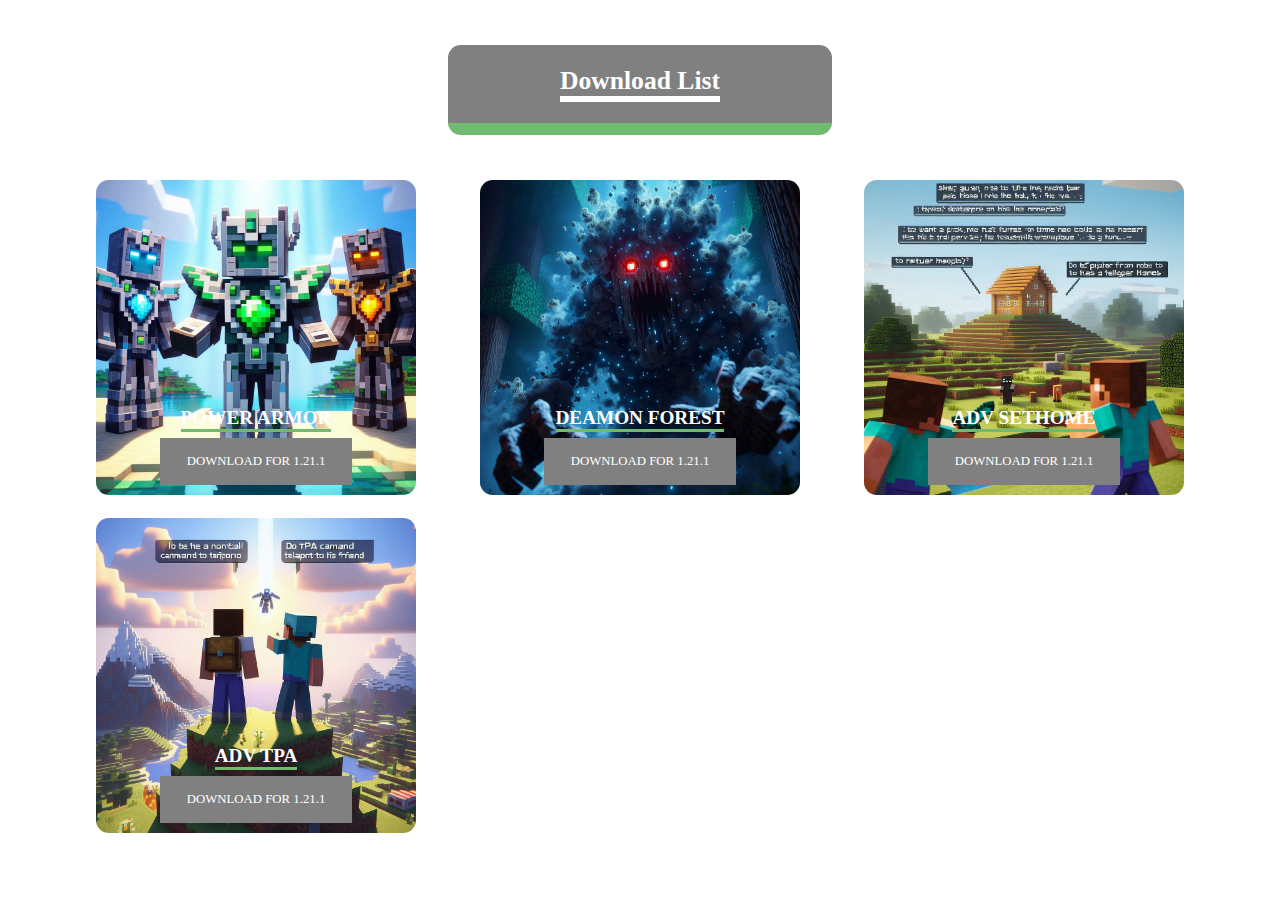
<file: html/datapack.html>
<!DOCTYPE html>
<html lang="en">
<head>
    <meta charset="UTF-8">
    <meta name="viewport" content="width=device-width, initial-scale=1.0">
    <title>Document</title>
    <link rel="stylesheet" href="../css/stylecommon.css" type="text/css">
    <link rel="stylesheet" href="../css/styledatapack.css" type="text/css">
</head>
<body>
    <div class="body-page"> 
        <div class="title"> 
            <h1>Download List</h1>
        </div>
        <div id="box1" class="img"> 
            
            <div class="box-descrizione"><h2>Power Armor</h2><a class="button" href="../datapacklist/Power Armors.zip">Download for 1.21.1</a></div>
        </div>
        <div id="box2" class="img"> 
            
            <div class="box-descrizione"><h2>Deamon Forest</h2><a class="button" href="../datapacklist/Deamon Mobs.zip">Download for 1.21.1</a></div>
        </div>
        <div id="box3" class="img"> 
            
            <div class="box-descrizione"><h2>Adv SetHome</h2><a class="button" href="../datapacklist/Advanced SetHome.zip">Download for 1.21.1</a></div>
        </div>

        <div id="box4" class="img"> 
            
            <div class="box-descrizione"><h2>Adv Tpa</h2><a class="button" href="../datapacklist/Advanced Tpa.zip">Download for 1.21.1</a></div>
        </div>
    </div>
</body>
</html>
</file>
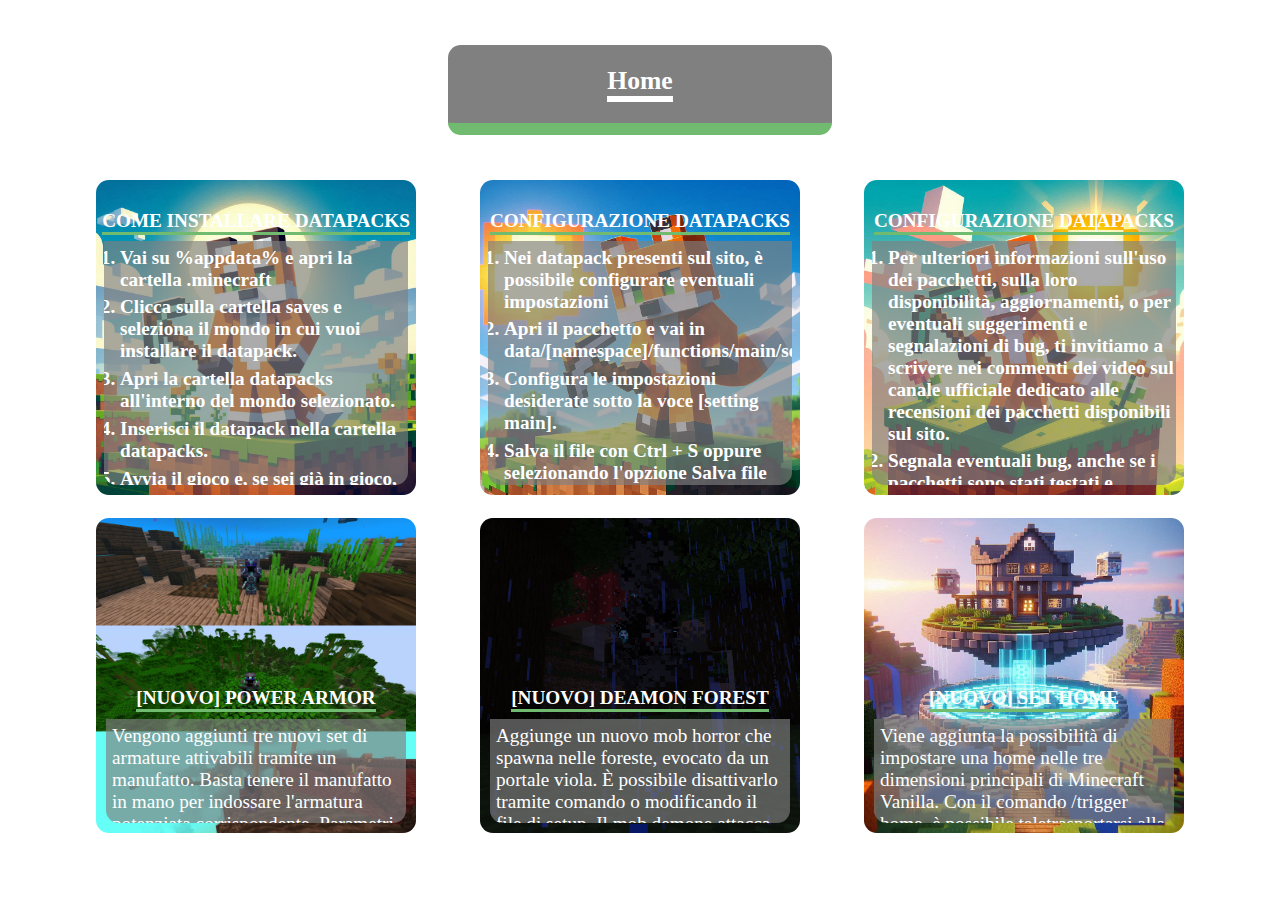
<file: html/home.html>
<!DOCTYPE html>
<html lang="en">
<head>
    <meta charset="UTF-8">
    <meta name="viewport" content="width=device-width, initial-scale=1.0">
    <title>Document</title>
    <link rel="stylesheet" href="../css/stylecommon.css" type="text/css">
    <link rel="stylesheet" href="../css/stylehome.css" type="text/css">
</head>
<body>
    <div class="body-page"> 
        <div class="title"> 
            <h1>Home</h1>
        </div>
        <div id="box1" class="img">

            <div class="box-descrizione">

                <h2>Come Installare Datapacks</h2>
                <ol>
                    <li>Vai su %appdata% e apri la cartella .minecraft</li>
                    <li>Clicca sulla cartella saves e seleziona il mondo in cui vuoi installare il datapack.</li>
                    <li>Apri la cartella datapacks all'interno del mondo selezionato.</li>
                    <li>Inserisci il datapack nella cartella datapacks.</li>
                    <li>Avvia il gioco e, se sei già in gioco, ricarica il mondo con il comando /reload.</li>
                    <li>Dopo aver fatto questo, il datapack si attiverà automaticamente e potrai verificare la sua attivazione con il comando /datapack list.</li>
                    <li>Per rimuovere un eventuale datapack, se il pacchetto lo permette, puoi eseguire la funzione di disinstallazione corrispondente con il comando dalla chat /function [nomespace]:Uninstall</li>
                </ol>
            </div>
        </div>
        <div id="box2" class="img">
            
            <div class="box-descrizione">
                <h2>Configurazione Datapacks</h2>
                <ol>
                    <li>Nei datapack presenti sul sito, è possibile configurare eventuali impostazioni</li>
                    <li>Apri il pacchetto e vai in data/[namespace]/functions/main/setup.</li>
                    <li>Configura le impostazioni desiderate sotto la voce [setting main].</li>
                    <li>Salva il file con Ctrl + S oppure selezionando l'opzione Salva file nelle impostazioni.</li>
                    <li>Riavvia il launcher o il gioco, oppure esegui il comando /reload per ricaricare il mondo.</li>
                </ol>

            </div>

        </div>
        <div id="box3" class="img">
            
            <div class="box-descrizione"> 
                <h2>Configurazione Datapacks</h2>
                <ol>
                    <li>Per ulteriori informazioni sull'uso dei pacchetti, sulla loro disponibilità, aggiornamenti, o per eventuali suggerimenti e segnalazioni di bug, ti invitiamo a scrivere nei commenti dei video sul canale ufficiale dedicato alle recensioni dei pacchetti disponibili sul sito.</li>
                    <li>Segnala eventuali bug, anche se i pacchetti sono stati testati e ottimizzati per il single player e il multiplayer.</li>
                    <li>Clicca <a href="https://www.youtube.com/@FoxWard92" target="_blank">Qui</a> visualizzare canale youtube</li>
                </ol>
                

            </div>

        </div>
        <div id="box4" class="img">

            <div class="box-descrizione">
                <h2>[NUOVO] Power Armor</h2>
                <p>Vengono aggiunti tre nuovi set di armature attivabili tramite un manufatto. Basta tenere il manufatto in mano per indossare l'armatura potenziata corrispondente. Parametri come energia, tempo di ricarica e consumo di energia sono configurabili tramite comandi o modificabili nel file setup function nella sezione settings</p>
            </div>
        </div>
        <div id="box5" class="img">

            <div class="box-descrizione">
                <h2>[NUOVO] Deamon Forest</h2>
                <p>Aggiunge un nuovo mob horror che spawna nelle foreste, evocato da un portale viola. È possibile disattivarlo tramite comando o modificando il file di setup. Il mob demone attacca ogni creatura e il giocatore può udirne i suoni fino a 100 blocchi di distanza.</p>
            </div>

        </div>
        <div id="box6" class="img">
 
            <div class="box-descrizione">

                <h2>[NUOVO] Set Home</h2>
                <p>Viene aggiunta la possibilità di impostare una home nelle tre dimensioni principali di Minecraft Vanilla. Con il comando /trigger home, è possibile teletrasportarsi alla home precedentemente settata con /trigger sethome. Nella chat verranno visualizzati messaggi di feedback sulle azioni eseguite.</p>  
            </div>

        </div>
    </div>
</body>
</html>
</file>
<file: css/stylecommon.css>
body{
    margin: 0%;
}

p{
    background-color: rgba(128, 128, 128, 0.658);
    margin: 0%;
    margin-left: 3%;
    margin-right: 3%;
    padding: 2%;
    height: 30%;
    color: white;
    overflow: scroll;
    font-size: 120%;
    border-bottom-left-radius: 1vw;
    border-bottom-right-radius: 1vw;
}

h1{
    font-size: 2vw;
    color: white;
    border-bottom: solid 0.5vw white;
}

h2{
    margin: 0%;
    margin-bottom: 2%;
    font-size: 1.5vw;
    text-transform: uppercase;
    color: white;
    border-bottom: solid rgb(112, 187, 112) 0.3vw;
}

.button:hover{
    background-color: darkgreen;
}

.button{
    padding: 5%;
    width: 50%;
    color: white;
    text-align: center;
    font-size: 1vw;
    text-transform: uppercase;
    text-decoration: none;
    background-color:gray;
} 

.title{
    display: flex;
    align-items: center;
    justify-content: center;
    border-radius: 1vw;
    grid-area: title;
    background-color: gray;
    border-bottom: 1vw solid rgb(112, 187, 112);
}

.img{
    background-position:center;
    background-repeat: no-repeat;
    background-size: cover;
}

.body-page{
    background-color: rgba(255, 255, 255, 0.431);
    animation: load 1s;
    display: grid;
    width: 100%;
    height: 100vh;
    grid-template-columns: 7.5% 25% 2.5% 2.5% 25% 2.5% 2.5% 25% 7.5%;
    grid-template-rows: 5% 10% 5% 35% 2.5% 35% 2.5%;
    grid-template-areas: ". . . . . . . . ." ". . . title title title . . ." ". . . . . . . . ." ". box1 . . box2 . . box3 ." ". . . . . . . . ." ". box4 . . box5 . . box6 ." ". . . . . . . . .";
}

.box-descrizione{
    margin-bottom: 3%;
    display: flex;
    height: 97%;
    width: 100%;
    flex-direction: column;
    justify-content: end;
    align-items:center;
}

#box1,#box2,#box3,#box4,#box5,#box6{
    border-radius: 1vw;
    display: flex;
    flex-direction: column;
    align-items: center;
    justify-content:end;    
}

#box1{
    grid-area: box1;
}

#box2{
    grid-area: box2;
}

#box3{
    grid-area: box3;
}

#box4{
    grid-area: box4;
}

#box5{
    grid-area: box5;
}

#box6{
    grid-area: box6;
}


@keyframes load {
    0% {opacity: 0;};
    100% {opacity: 1;};
}
</file>
<file: css/styledatapack.css>
#box1{
    background-image: url(../img/datapacks/brand/powerarmor_datapack.jpg);
}

#box2{
    background-image: url(../img/datapacks/brand/deamon_forest_datapack.jpg);
}

#box3{
    background-image: url(../img/datapacks/brand/set_home.jpg);
}

#box4{
    background-image: url(../img/datapacks/brand/tpa.jpg);
}
</file>
<file: css/stylehome.css>
#box1{
    background-image: url(../img/home/brand/brandInstall.jpg);
}

#box2{
    background-image: url(../img/home/brand/brandconfig.jpg);
}

#box3{
    background-image: url(../img/home/brand/brandyoutube.jpg);
}

#box4{
    background-image: url(../img/home/datapacks/powerarmor.jpg);
}

#box5{
    background-image: url(../img/home/datapacks/deamon_forest.jpg);
}

#box6{
    background-image: url(../img/home/datapacks/set_home.jpg);
}

ol{
    background-color: rgba(128, 128, 128, 0.658);
    margin: 0%;
    width: 90%;
    height: 80%;
    margin-left: 3%;
    margin-right: 3%;
    padding-left: 5%;
    overflow: scroll;  
    border-bottom-left-radius: 1vw;
    border-bottom-right-radius: 1vw;
}

li{ 
    font-weight: bolder;
    margin-top: 2%;
    font-size: 120%;
    color: white;
}

a:hover{
    color: green;
}

a{
    font-size: 1vw;
    text-decoration: none;
    color: rgb(112, 187, 112);
}
</file>
